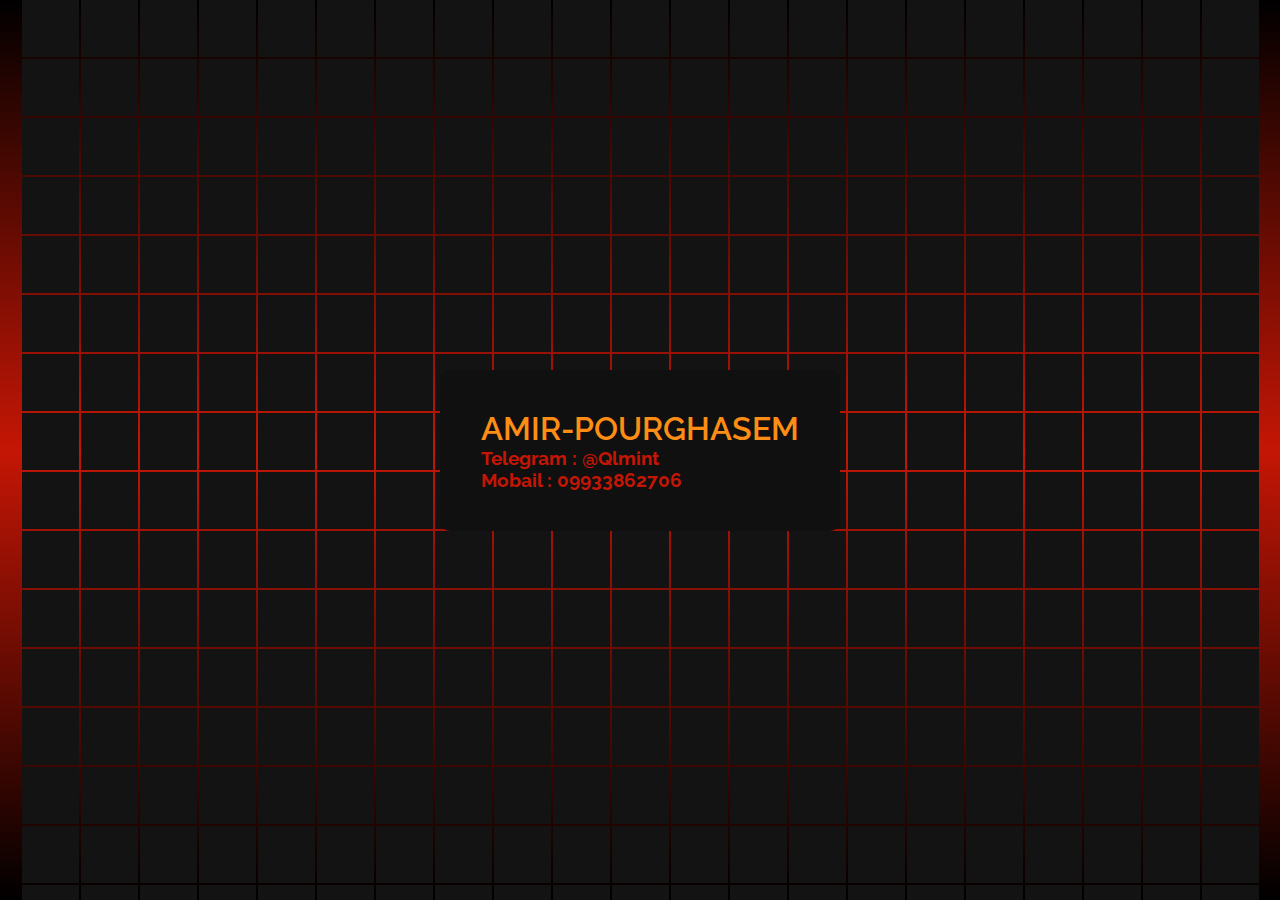
<file: foolsweb.ir/Amir1.html>
<html lang="en">

<head>
    <meta charset="UTF-8">
    <meta name="viewport" content="width=device-width, initial-scale=1.0">
    <title>AmirPourghasem</title>
    <link rel="stylesheet" href="style3.css">
    <link rel="shortcut icon" href="img/3x-2.png" type="image/x-icon" />
</head>

<body>
    <div class="bg"></div>
    <div class="container">

        <span></span>
        <span></span>
        <span></span>
        <span></span>
        <span></span>
        <span></span>
        <span></span>
        <span></span>
        <span></span>
        <span></span>
        <span></span>
        <span></span>
        <span></span>
        <span></span>
        <span></span>
        <span></span>
        <span></span>
        <span></span>
        <span></span>
        <span></span>
        <span></span>
        <span></span>
        <span></span>
        <span></span>
        <span></span>
        <span></span>
        <span></span>
        <span></span>
        <span></span>
        <span></span>
        <span></span>
        <span></span>
        <span></span>
        <span></span>
        <span></span>
        <span></span>
        <span></span>
        <span></span>
        <span></span>
        <span></span>
        <span></span>
        <span></span>
        <span></span>
        <span></span>
        <span></span>
        <span></span>
        <span></span>
        <span></span>
        <span></span>
        <span></span>
        <span></span>
        <span></span>
        <span></span>
        <span></span>
        <span></span>
        <span></span>
        <span></span>
        <span></span>
        <span></span>
        <span></span>
        <span></span>
        <span></span>
        <span></span>
        <span></span>
        <span></span>
        <span></span>
        <span></span>
        <span></span>
        <span></span>
        <span></span>
        <span></span>
        <span></span>
        <span></span>
        <span></span>
        <span></span>
        <span></span>
        <span></span>
        <span></span>
        <span></span>
        <span></span>
        <span></span>
        <span></span>
        <span></span>
        <span></span>
        <span></span>
        <span></span>
        <span></span>
        <span></span>
        <span></span>
        <span></span>
        <span></span>
        <span></span>
        <span></span>
        <span></span>
        <span></span>
        <span></span>
        <span></span>
        <span></span>
        <span></span>
        <span></span>
        <span></span>
        <span></span>
        <span></span>
        <span></span>
        <span></span>
        <span></span>
        <span></span>
        <span></span>
        <span></span>
        <span></span>
        <span></span>
        <span></span>
        <span></span>
        <span></span>
        <span></span>
        <span></span>
        <span></span>
        <span></span>
        <span></span>
        <span></span>
        <span></span>
        <span></span>
        <span></span>
        <span></span>
        <span></span>
        <span></span>
        <span></span>
        <span></span>
        <span></span>
        <span></span>
        <span></span>
        <span></span>
        <span></span>
        <span></span>
        <span></span>
        <span></span>
        <span></span>
        <span></span>
        <span></span>
        <span></span>
        <span></span>
        <span></span>
        <span></span>
        <span></span>
        <span></span>
        <span></span>
        <span></span>
        <span></span>
        <span></span>
        <span></span>
        <span></span>
        <span></span>
        <span></span>
        <span></span>
        <span></span>
        <span></span>
        <span></span>
        <span></span>
        <span></span>
        <span></span>
        <span></span>
        <span></span>
        <span></span>
        <span></span>
        <span></span>
        <span></span>
        <span></span>
        <span></span>
        <span></span>
        <span></span>
        <span></span>
        <span></span>
        <span></span>
        <span></span>
        <span></span>
        <span></span>
        <span></span>
        <span></span>
        <span></span>
        <span></span>
        <span></span>
        <span></span>
        <span></span>
        <span></span>
        <span></span>
        <span></span>
        <span></span>
        <span></span>
        <span></span>
        <span></span>
        <span></span>
        <span></span>
        <span></span>
        <span></span>
        <span></span>
        <span></span>
        <span></span>
        <span></span>
        <span></span>
        <span></span>
        <span></span>
        <span></span>
        <span></span>
        <span></span>
        <span></span>
        <span></span>
        <span></span>
        <span></span>
        <span></span>
        <span></span>
        <span></span>
        <span></span>
        <span></span>
        <span></span>
        <span></span>
        <span></span>
        <span></span>
        <span></span>
        <span></span>
        <span></span>
        <span></span>
        <span></span>
        <span></span>
        <span></span>
        <span></span>
        <span></span>
        <span></span>
        <span></span>
        <span></span>
        <span></span>
        <span></span>
        <span></span>
        <span></span>
        <span></span>
        <span></span>
        <span></span>
        <span></span>
        <span></span>
        <span></span>
        <span></span>
        <span></span>
        <span></span>
        <span></span>
        <span></span>
        <span></span>
        <span></span>
        <span></span>
        <span></span>
        <span></span>
        <span></span>
        <span></span>
        <span></span>
        <span></span>
        <span></span>
        <span></span>
        <span></span>
        <span></span>
        <span></span>
        <span></span>
        <span></span>
        <span></span>
        <span></span>
        <span></span>
        <span></span>
        <span></span>
        <span></span> <span></span>
        <span></span>
        <span></span>
        <span></span>
        <span></span>
        <span></span>
        <span></span>
        <span></span>
        <span></span>
        <span></span>
        <span></span>
        <span></span>
        <span></span>
        <span></span>
        <span></span>
        <span></span>
        <span></span>
        <span></span>
        <span></span>
        <span></span>
        <span></span>
        <span></span>
        <span></span>
        <span></span>
        <span></span>
        <span></span>
        <span></span>
        <span></span>
        <span></span>
        <span></span>
        <span></span>
        <span></span>
        <span></span>
        <span></span> <span></span>
        <span></span>
        <span></span>
        <span></span>
        <span></span>
        <span></span>
        <span></span>
        <span></span>
        <span></span>
        <span></span>
        <span></span>
        <span></span>
        <span></span>
        <span></span>
        <span></span>
        <span></span>
        <span></span>
        <span></span>
        <span></span>
        <span></span>
        <span></span>
        <span></span>
        <span></span>
        <span></span>
        <span></span>
        <span></span>
        <span></span>
        <span></span>
        <span></span>
        <span></span>
        <span></span>
        <span></span>
        <span></span>
        <span></span> <span></span>
        <span></span>
        <span></span>
        <span></span>
        <span></span>
        <span></span>
        <span></span>
        <span></span>
        <span></span>
        <span></span>
        <span></span>
        <span></span>
        <span></span>
        <span></span>
        <span></span>
        <span></span>
        <span></span>
        <span></span>
        <span></span>
        <span></span>
        <span></span>
        <span></span>
        <span></span>
        <span></span>
        <span></span>
        <span></span>
        <span></span>
        <span></span>
        <span></span>
        <span></span>
        <span></span>
        <span></span>
        <span></span>
        <span></span>
        <span></span>
        <span></span>
        <span></span>
        <span></span>
        <span></span>
        <span></span>
        <span></span>
        <span></span>
        <span></span>
        <span></span>
        <span></span>
        <span></span>
        <span></span>
        <span></span>
        <span></span>
        <span></span>
        <span></span>
        <span></span>
        <span></span>
        <span></span>
        <span></span>
        <span></span>
        <span></span>
        <span></span>
        <span></span>
        <span></span>
        <span></span>
        <span></span>
        <span></span>
        <span></span>
        <span></span>
        <span></span>
        <span></span>
        <span></span>
        <span></span>
        <span></span>
        <span></span>
        <span></span>
        <span></span>
        <span></span>
        <span></span>
        <span></span>
        <span></span>
        <span></span>
        <span></span>
        <span></span>
        <span></span>
        <span></span>
        <span></span>
        <span></span>
        <span></span>
        <span></span>
        <span></span>
        <span></span>
        <span></span>
        <span></span>
        <span></span>
        <span></span>
        <span></span>
        <span></span>
        <span></span>

        <div class="container2">
            <div class="container3">
                <div class="img">
                    <h2>Amir-Pourghasem</h2><h3>Telegram : @Qlmint</h3><h3>Mobail : 09933862706</h3>
                </div>
            </div>
        </div>
    </div>
    </div>
    </div>
</body>

</html>

</body>

</html>
</file>
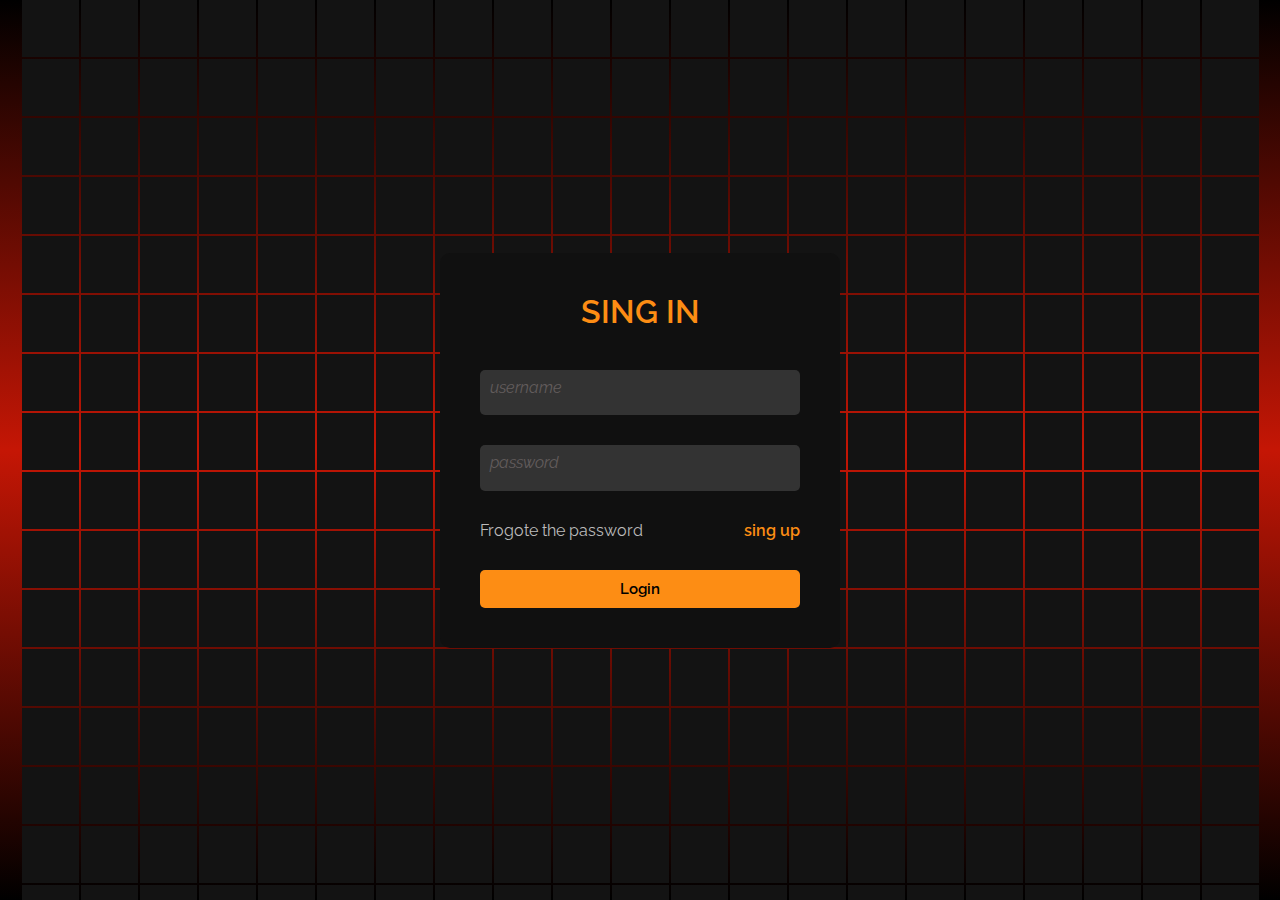
<file: foolsweb.ir/Login1.html>
<!DOCTYPE html>
<html lang="en">
  <head>
    <link rel="stylesheet" href="https://fonts.googleapis.com/css2?family=Raleway:ital,wght@0,300;0,400;1,300;1,400&display=swap">
    <link rel="stylesheet" href="style2.css" />
    <meta charset="UTF-8" />
    <title>Login</title>
    <link rel="shortcut icon" href="img/3x-3.png" type="image/x-icon" />
  </head>
  <body>
    <div class="bg"></div>
    <div class="container">
      
    <span></span>
    <span></span>
    <span></span>
    <span></span>
    <span></span>
    <span></span>
    <span></span>
    <span></span>
    <span></span>
    <span></span>
    <span></span>
    <span></span>
    <span></span>
    <span></span>
    <span></span>
    <span></span>
    <span></span>
    <span></span>
    <span></span>
    <span></span>
    <span></span>
    <span></span>
    <span></span>
    <span></span>
    <span></span>
    <span></span>
    <span></span>
    <span></span>
    <span></span>
    <span></span>
    <span></span>
    <span></span>
    <span></span>
    <span></span>
    <span></span>
    <span></span>
    <span></span>
    <span></span>
    <span></span>
    <span></span>
    <span></span>
    <span></span>
    <span></span>
    <span></span>
    <span></span>
    <span></span>
    <span></span>
    <span></span>
    <span></span>
    <span></span>
    <span></span>
    <span></span>
    <span></span>
    <span></span>
    <span></span>
    <span></span>
    <span></span>
    <span></span>
    <span></span>
    <span></span>
    <span></span>
    <span></span>
    <span></span>
    <span></span>
    <span></span>
    <span></span>
    <span></span>
    <span></span>
    <span></span>
    <span></span>
    <span></span>
    <span></span>
    <span></span>
    <span></span>
    <span></span>
    <span></span>
    <span></span>
    <span></span>
    <span></span>
    <span></span>
    <span></span>
    <span></span>
    <span></span>
    <span></span>
    <span></span>
    <span></span>
    <span></span>
    <span></span>
    <span></span>
    <span></span>
    <span></span>
    <span></span>
    <span></span>
    <span></span>
    <span></span>
    <span></span>
    <span></span>
    <span></span>
    <span></span>
    <span></span>
    <span></span>
    <span></span>
    <span></span>
    <span></span>
    <span></span>
    <span></span>
    <span></span>
    <span></span>
    <span></span>
    <span></span>
    <span></span>
    <span></span>
    <span></span>
    <span></span>
    <span></span>
    <span></span>
    <span></span>
    <span></span>
    <span></span>
    <span></span>
    <span></span>
    <span></span>
    <span></span>
    <span></span>
    <span></span>
    <span></span>
    <span></span>
    <span></span>
    <span></span>
    <span></span>
    <span></span>
    <span></span>
    <span></span>
    <span></span>
    <span></span>
    <span></span>
    <span></span>
    <span></span>
    <span></span>
    <span></span>
    <span></span>
    <span></span>
    <span></span>
    <span></span>
    <span></span>
    <span></span>
    <span></span>
    <span></span>
    <span></span>
    <span></span>
    <span></span>
    <span></span>
    <span></span>
    <span></span>
    <span></span>
    <span></span>
    <span></span>
    <span></span>
    <span></span>
    <span></span>
    <span></span>
    <span></span>
    <span></span>
    <span></span>
    <span></span>
    <span></span>
    <span></span>
    <span></span>
    <span></span>
    <span></span>
    <span></span>
    <span></span>
    <span></span>
    <span></span>
    <span></span>
    <span></span>
    <span></span>
    <span></span>
    <span></span>
    <span></span>
    <span></span>
    <span></span>
    <span></span>
    <span></span>
    <span></span>
    <span></span>
    <span></span>
    <span></span>
    <span></span>
    <span></span>
    <span></span>
    <span></span>
    <span></span>
    <span></span>
    <span></span>
    <span></span>
    <span></span>
    <span></span>
    <span></span>
    <span></span>
    <span></span>
    <span></span>
    <span></span>
    <span></span>
    <span></span>
    <span></span>
    <span></span>
    <span></span>
    <span></span>
    <span></span>
    <span></span>
    <span></span>
    <span></span>
    <span></span>
    <span></span>
    <span></span>
    <span></span>
    <span></span>
    <span></span>
    <span></span>
    <span></span>
    <span></span>
    <span></span>
    <span></span>
    <span></span>
    <span></span>
    <span></span>
    <span></span>
    <span></span>
    <span></span>
    <span></span>
    <span></span>
    <span></span>
    <span></span>
    <span></span>
    <span></span>
    <span></span>
    <span></span>
    <span></span>
    <span></span>
    <span></span>
    <span></span>
    <span></span>
    <span></span>
    <span></span>
    <span></span>
    <span></span>
    <span></span>
    <span></span>
    <span></span>
    <span></span>
    <span></span>
    <span></span>
    <span></span>
    <span></span>
    <span></span>
    <span></span>
    <span></span>
    <span></span>
    <span></span>
    <span></span>
    <span></span>
    <span></span>
    <span></span>
    <span></span>
    <span></span>   <span></span>
    <span></span>
    <span></span>
    <span></span>
    <span></span>
    <span></span>
    <span></span>
    <span></span>
    <span></span>
    <span></span>
    <span></span>
    <span></span>
    <span></span>
    <span></span>
    <span></span>
    <span></span>
    <span></span>
    <span></span>
    <span></span>
    <span></span>
    <span></span>
    <span></span>
    <span></span>
    <span></span>
    <span></span>
    <span></span>
    <span></span>
    <span></span>
    <span></span>
    <span></span>
    <span></span>
    <span></span>
    <span></span>
    <span></span>   <span></span>
    <span></span>
    <span></span>
    <span></span>
    <span></span>
    <span></span>
    <span></span>
    <span></span>
    <span></span>
    <span></span>
    <span></span>
    <span></span>
    <span></span>
    <span></span>
    <span></span>
    <span></span>
    <span></span>
    <span></span>
    <span></span>
    <span></span>
    <span></span>
    <span></span>
    <span></span>
    <span></span>
    <span></span>
    <span></span>
    <span></span>
    <span></span>
    <span></span>
    <span></span>
    <span></span>
    <span></span>
    <span></span>
    <span></span>   <span></span>
    <span></span>
    <span></span>
    <span></span>
    <span></span>
    <span></span>
    <span></span>
    <span></span>
    <span></span>
    <span></span>
    <span></span>
    <span></span>
    <span></span>
    <span></span>
    <span></span>
    <span></span>
    <span></span>
    <span></span>
    <span></span>
    <span></span>
    <span></span>
    <span></span>
    <span></span>
    <span></span>
    <span></span>
    <span></span>
    <span></span>
    <span></span>
    <span></span>
    <span></span>
    <span></span>
    <span></span>
    <span></span>
    <span></span>
    <span></span>
    <span></span>
    <span></span>
    <span></span>
    <span></span>
    <span></span>
    <span></span>
    <span></span>
    <span></span>
    <span></span>
    <span></span>
    <span></span>
    <span></span>
    <span></span>
    <span></span>
    <span></span>
    <span></span>
    <span></span>
    <span></span>
    <span></span>
    <span></span>
    <span></span>
    <span></span>
    <span></span>
    <span></span>
    <span></span>
    <span></span>
    <span></span>
    <span></span>
    <span></span>
    <span></span>
    <span></span>
    <span></span>
    <span></span>
    <span></span>
    <span></span>
    <span></span>
    <span></span>
    <span></span>
    <span></span>
    <span></span>
    <span></span>
    <span></span>
    <span></span>
    <span></span>
    <span></span>
    <span></span>
    <span></span>
    <span></span>
    <span></span>
    <span></span>
    <span></span>
    <span></span>
    <span></span>
    <span></span>
    <span></span>
    <span></span>
    <span></span>
    <span></span>
    <span></span>
    <span></span>
    
      <div class="container2">
        <div class="container3">

        <h2>Sing in</h2>
        <div class="form">
        <div class="inputbox username">
          <input type="text" required>
          <i>username</i>
        </div>
        <div class="inputbox">
          <input type="password" required>
          <i>password</i>
        </div>
        <div class="links">
          <a href="">Frogote the password</a>
          <a href="">sing up</a>
        </div>
        <div class="inputbox">
          <input type="submit" value="Login">
        </div>
      </div>
        </div>
      </div>
    </div>
  </body>
</html>
</file>
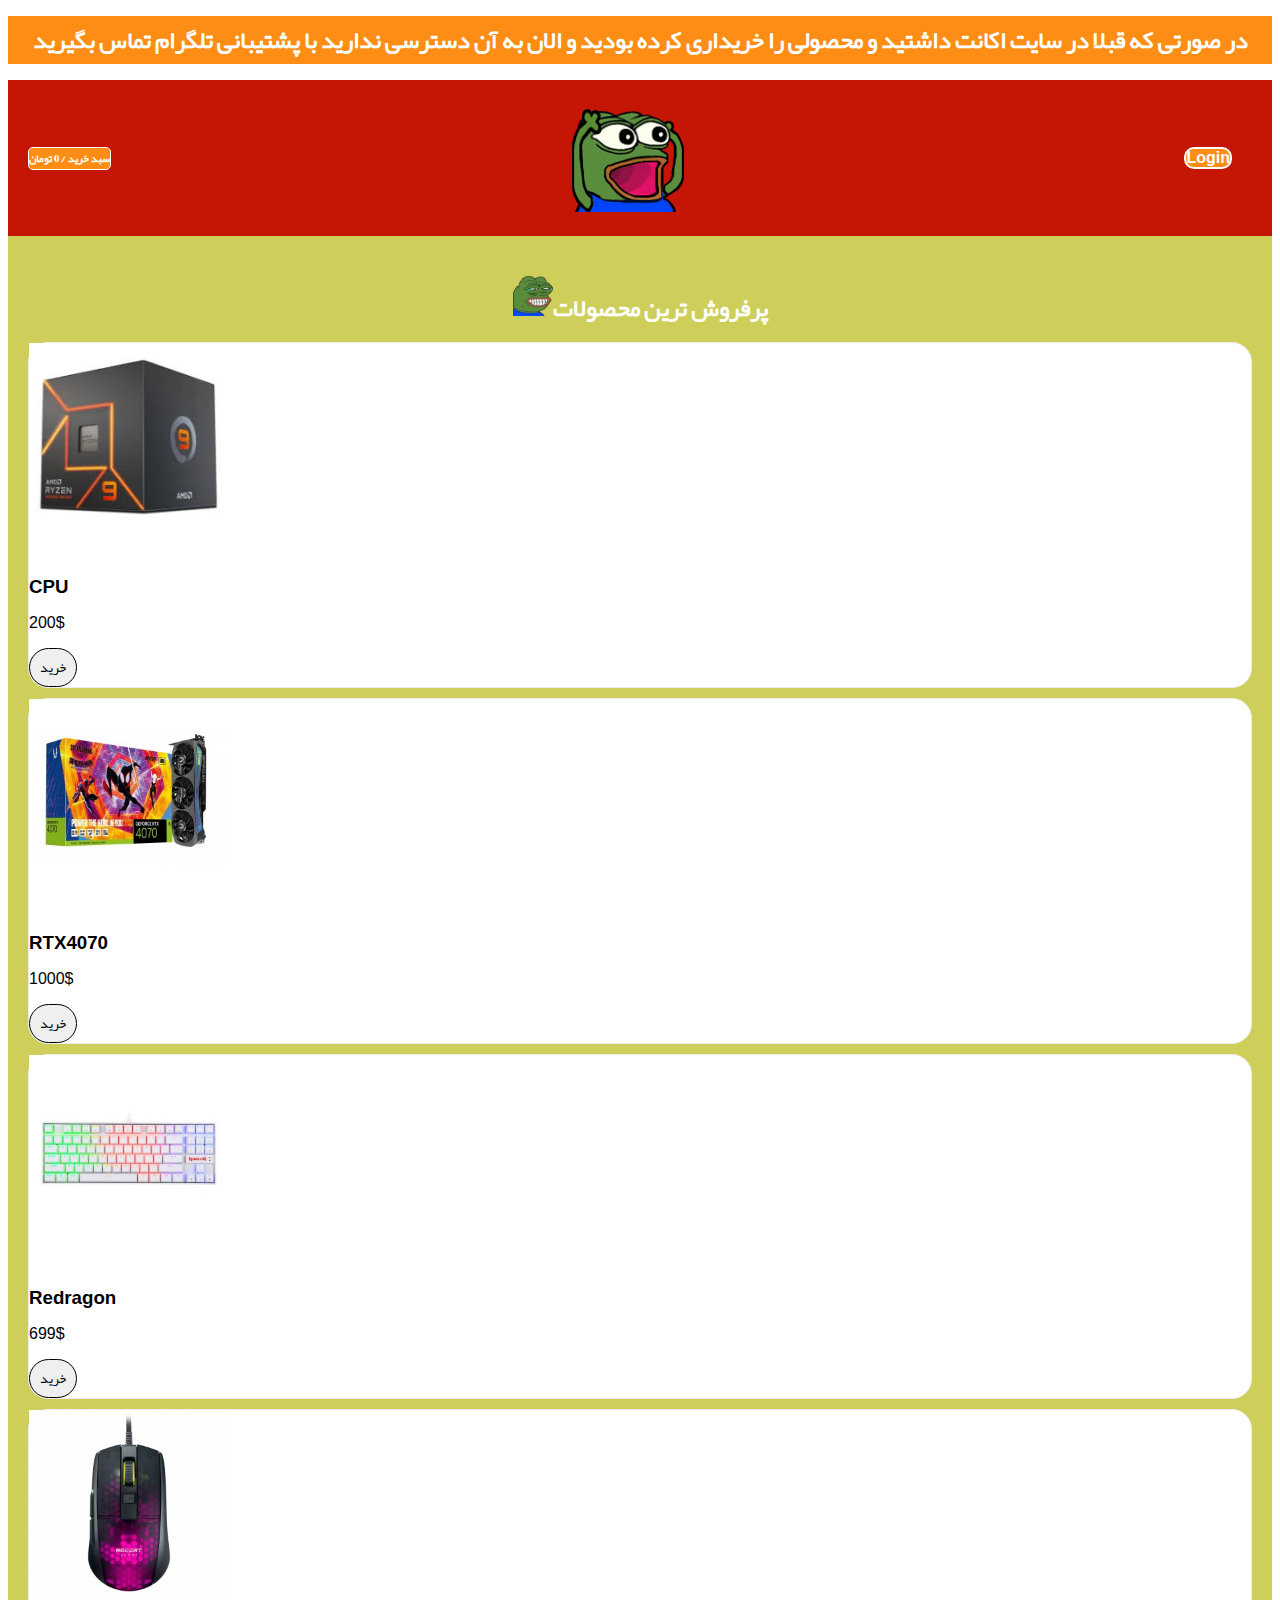
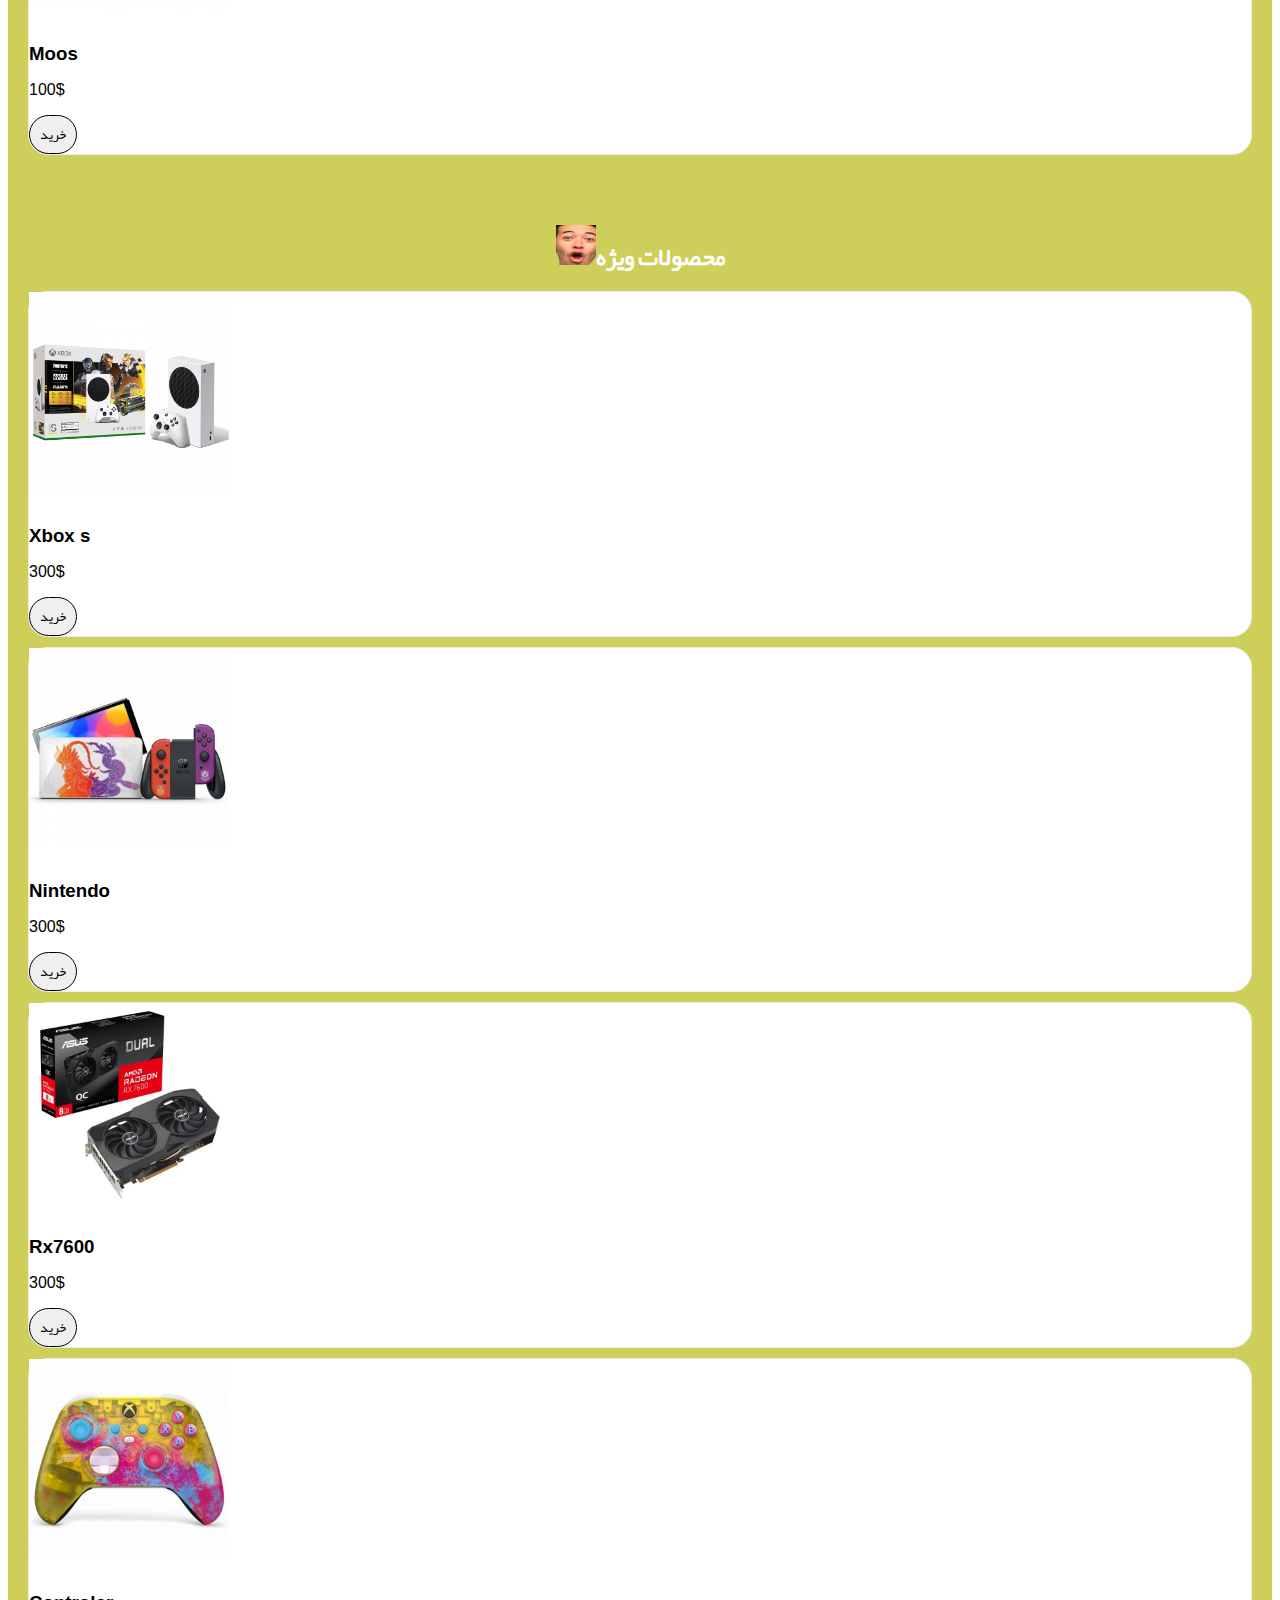
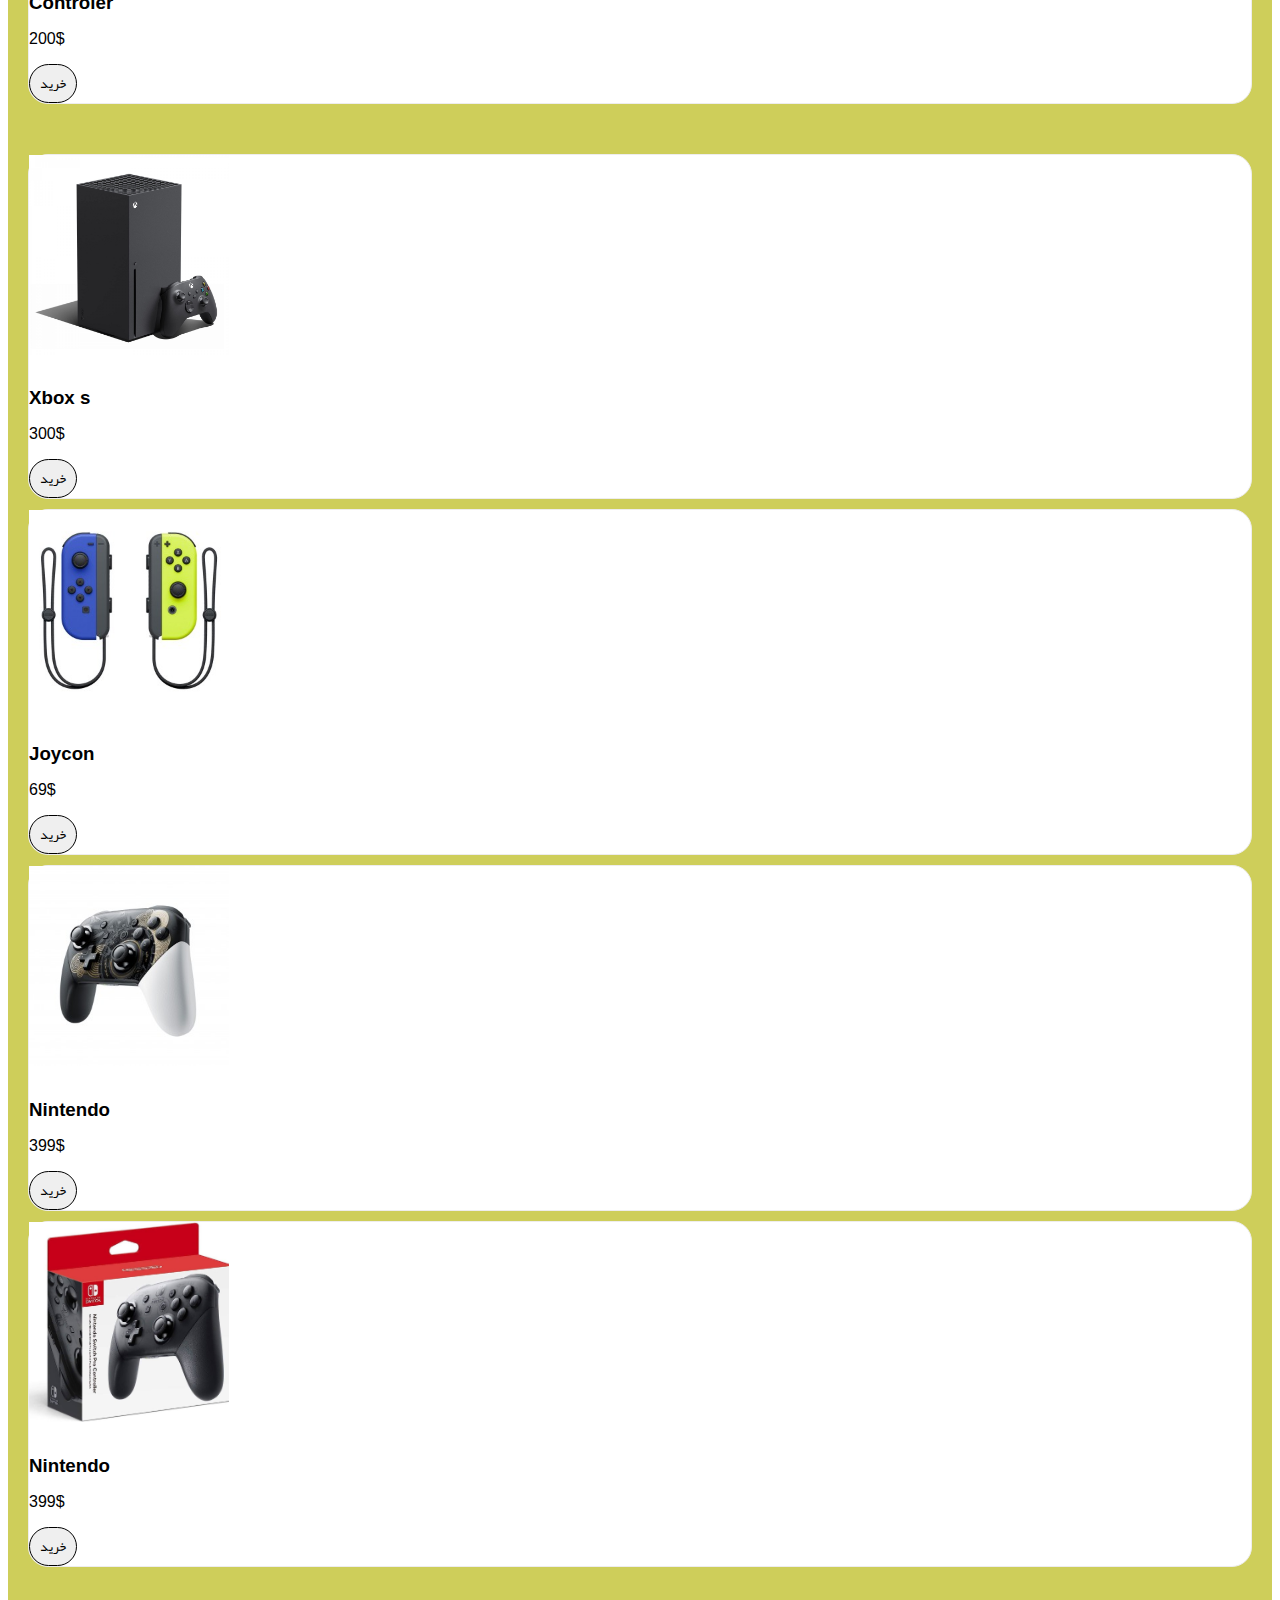
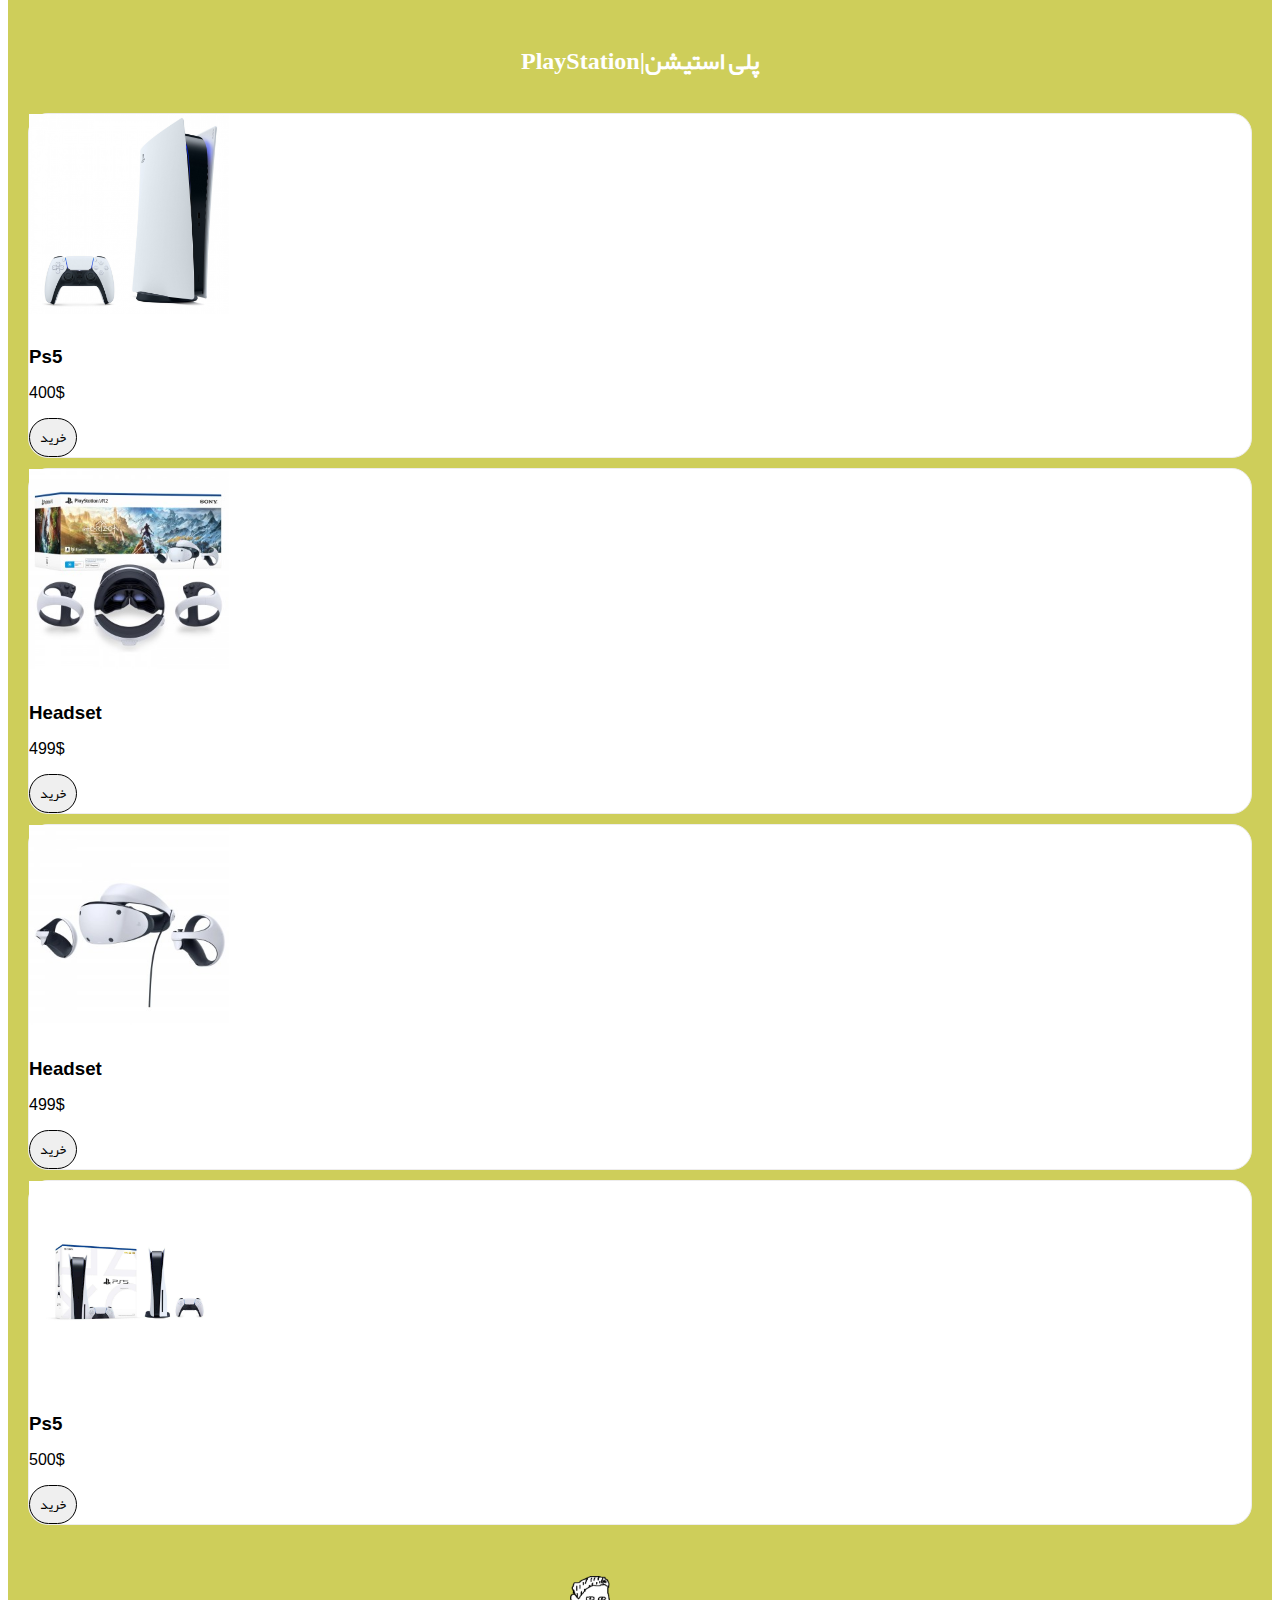
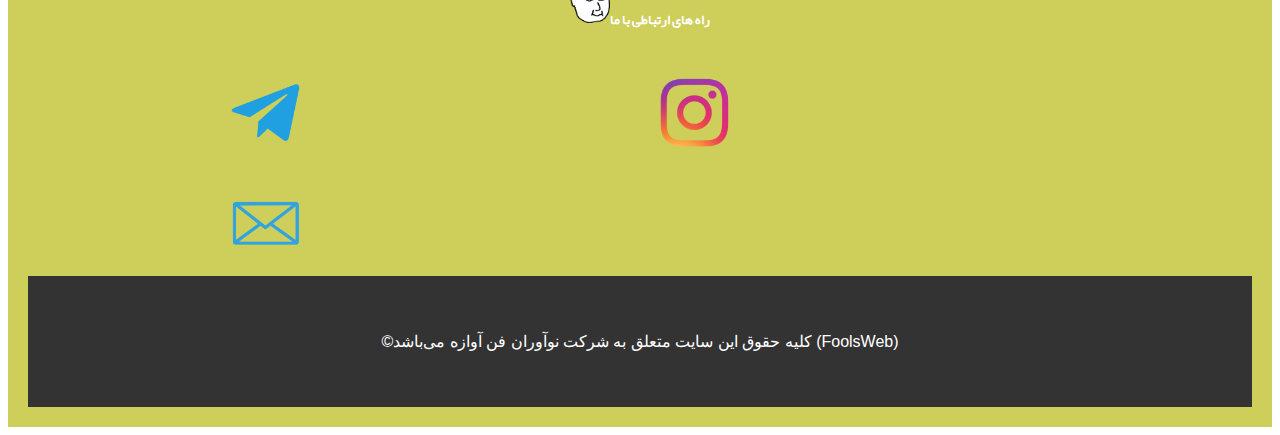
<file: foolsweb.ir/shop1.html>
<!DOCTYPE html>
<html lang="en">

<head>
    <meta charset="UTF-8">
    <meta name="viewport" content="width=device-width, initial-scale=1.0">
    <title>Foolsweb.ir</title>
    <link rel="stylesheet" href="style.css">
    <link href="https://cdn.jsdelivr.net/npm/bootstrap@5.3.1/dist/css/bootstrap.min.css" rel="stylesheet"
        integrity="sha384-4bw+/aepP/YC94hEpVNVgiZdgIC5+VKNBQNGCHeKRQN+PtmoHDEXuppvnDJzQIu9" crossorigin="anonymous">
    <script src="https://cdn.jsdelivr.net/npm/bootstrap@5.3.1/dist/js/bootstrap.bundle.min.js"
        integrity="sha384-HwwvtgBNo3bZJJLYd8oVXjrBZt8cqVSpeBNS5n7C8IVInixGAoxmnlMuBnhbgrkm"
        crossorigin="anonymous"></script>
    <link rel="shortcut icon" href="img/3x-1.png" type="image/x-icon" />
</head>

<body>
    <h1 id="top-bar">در صورتی که قبلا در سایت اکانت داشتید و محصولی را خریداری کرده بودید و الان به آن دسترسی ندارید با
        پشتیبانی تلگرام تماس بگیرید</h1>
    <header>
        <h6 id="rtl-bar"><a href="Login1.html">سبد خرید / 0 تومان</a> </h6>
        <a href="Amir1.html"><img src="img/3x-1.png" alt=""></a>
        <nav>
            <ul>
                <!--li><a href="#">Home</a></li-->
                <!--li><a href="#">Abuot Fools</a></li-->
                <!--li><a href="#">پشتیبانی آنلاین تلگرام</a></li-->
                <li><a href="Login1.html">Login</a></li>
            </ul>
        </nav>
    </header>
    <main class="ferst-slide">
        <section id="featured-products">
            <h2 class="color"><img class="img1" src="img/3x-3.png" alt="">پرفروش ترین محصولات</h2>
            <div class="container text-center">
                <div class="row row-cols-1 row-cols-sm-2 row-cols-md-4">
                    <div class="col">
                        <div class="product">
                            <img src="img/cpu.jpg" alt="Product 1">
                            <h3>CPU</h3>
                            <p>200$</p>
                            <button type="button" class="btn btn-danger">خرید</button>
                        </div>
                    </div>
                    <div class="col">
                        <div class="product">
                            <img src="img/RTX-4070-AMP-AIRO-12GB-Spider-Man-Bundle-1-300x300.jpg" alt="Product 2">
                            <h3>RTX4070</h3>
                            <p>1000$</p>
                            <button type="button" class="btn btn-danger">خرید</button>
                        </div>
                    </div>
                    <div class="col">
                        <div class="product">
                            <img src="img/redragon-k552-kumara-white-1-300x300.jpg" Product 3">
                            <h3>Redragon</h3>
                            <p>699$</p>
                            <button type="button" class="btn btn-danger">خرید</button>
                        </div>
                    </div>
                    <div class="col">
                        <div class="product">
                            <img src="img/moos2.jpg" Product 3">
                            <h3>Moos</h3>
                            <p>100$</p>
                            <button type="button" class="btn btn-danger">خرید</button>
                        </div>
                    </div>
                </div>
            </div>
        </section>
    </main>
    <main class="ferst-slide">
        <section id="featured-products">
            <h2 class="color"><img class="img1" src="img/3x.png" alt="">محصولات ویژه</h2>
            <div class="container text-center">
                <div class="row row-cols-1 row-cols-sm-2 row-cols-md-4">
                    <div class="col">
                        <div class="product">
                            <img src="img/xbox s.jpg" alt="Product 1">
                            <h3>Xbox s</h3>
                            <p>300$</p>
                            <button type="button" class="btn btn-danger">خرید</button>
                        </div>
                    </div>
                    <div class="col">
                        <div class="product">
                            <img src="img/nintendo-switch-oled-pokemon-scarlet-violet-edition-1-300x300.jpg"
                                alt="Product 2">
                            <h3>Nintendo</h3>
                            <p>300$</p>
                            <button type="button" class="btn btn-danger">خرید</button>
                        </div>
                    </div>
                    <div class="col">
                        <div class="product">
                            <img src="img/Dual-Radeon-RX-7600-O8G-3-300x300.jpeg" Product 3">
                            <h3>Rx7600</h3>
                            <p>300$</p>
                            <button type="button" class="btn btn-danger">خرید</button>
                        </div>
                    </div>
                    <div class="col">
                        <div class="product">
                            <img src="img/xbox-wireless-controller-forza-horizon5-le-1-300x300.jpg" Product 3">
                            <h3>Controler</h3>
                            <p>200$</p>
                            <button type="button" class="btn btn-danger">خرید</button>
                        </div>
                    </div>
                </div>
            </div>
        </section>
    </main>
    <main class="ferst-slide">
        <div class="container text-center">
            <div class="row row-cols-1 row-cols-sm-2 row-cols-md-4">
                <div class="col">
                    <div class="product">
                        <img src="img/xbox x.jpg" alt="Product 1">
                        <h3>Xbox s</h3>
                        <p>300$</p>
                        <button type="button" class="btn btn-danger">خرید</button>
                    </div>
                </div>
                <div class="col">
                    <div class="product">
                        <img src="img/nintendow-joycon.jpg" alt="Product 2">
                        <h3>Joycon</h3>
                        <p>69$</p>
                        <button type="button" class="btn btn-danger">خرید</button>
                    </div>
                </div>
                <div class="col">
                    <div class="product">
                        <img src="img/Nintendo-Switch-Pro-Controller-Legend-of-Zelda-Tears-of-the-Kingdom-Edition-1-300x300.jpg"
                            Product 3">
                        <h3>Nintendo</h3>
                        <p>399$</p>
                        <button type="button" class="btn btn-danger">خرید</button>
                    </div>
                </div>
                <div class="col">
                    <div class="product">
                        <img src="img/nintendo controler.jpg" Product 3">
                        <h3>Nintendo</h3>
                        <p>399$</p>
                        <button type="button" class="btn btn-danger">خرید</button>
                    </div>
                </div>
            </div>
        </div>
        </section>
    </main>
    <!--div id="carouselExampleSlidesOnly" class="carousel slide" data-bs-ride="carousel">
        <div class="carousel-inner">
            <div class="carousel-item active">
                <img src="img/d06f2ea58af14c3828a688d7e0625fe7d6f5170d.webp" class="d-block w-100" alt="...">
            </div>
            <div class="carousel-item">
                <img src="img/Xbox-Game-Pass-Core-Hero-Japan-Variant-1080-819ab0f8f4762bc3d0f9.webp"
                    class="d-block w-100" alt="...">
            </div>
            <div class="carousel-item">
                <img src="img/O-Que-e-Steam.jpg" class="d-block w-100" alt="...">
            </div>
        </div>
    </div-->
    <main class="ferst-slide">
        <h2 class="color"><a href="#"></a> PlayStation|پلی استیشن</h2>
        <br>
        <div class="container text-center">
            <div class="row row-cols-1 row-cols-sm-2 row-cols-md-4">
                <div class="col">
                    <div class="product">
                        <img src="img/ps5 2.jpg" alt="Product 1">
                        <h3>Ps5</h3>
                        <p>400$</p>
                        <button type="button" class="btn btn-danger">خرید</button>
                    </div>
                </div>
                <div class="col">
                    <div class="product">
                        <img src="img/playstation_vr2_horizon_bundle-300x300.jpg" alt="Product 2">
                        <h3>Headset</h3>
                        <p>499$</p>
                        <button type="button" class="btn btn-danger">خرید</button>
                    </div>
                </div>
                <div class="col">
                    <div class="product">
                        <img src="img/head set.jpg" Product 3">
                        <h3>Headset</h3>
                        <p>499$</p>
                        <button type="button" class="btn btn-danger">خرید</button>
                    </div>
                </div>
                <div class="col">
                    <div class="product">
                        <img src="img/51MojF86u8L.jpg" Product 3">
                        <h3>Ps5</h3>
                        <p>500$</p>
                        <button type="button" class="btn btn-danger">خرید</button>
                    </div>
                </div>
            </div>
        </div>
        </section><br>
        <div>
            <h5 class="color"><img class="img1" src="img/Krappa.png" alt="">راه های ارتباطی با ما</h5>
            <img class="img2" src="img/Untitled-2.png" alt="">
            <img class="img2" src="img/44444.png" alt="">
            <img class="img2" src="img/11.png" alt="">
        </div>
        <footer>
            <p>&copy;کليه حقوق اين سايت متعلق به شرکت نوآوران فن آوازه می‌باشد (FoolsWeb) </p>
        </footer>
        <script src="script.js"></script>
</body>

</html>
</file>
<file: foolsweb.ir/style3.css>
@import url('https://fonts.googleapis.com/css2?family=Raleway:ital,wght@0,300;0,400;1,300;1,400&display=swap');

* {
  margin: 0;
  padding: 0;
  box-sizing: border-box;
  font-family: 'Raleway', sans-serif;
}
body {
  min-height: 100vh;
  display: flex;
  justify-content: center;
  align-items: center;
  background-color: #000;
  position: relative;
 overflow: hidden;
}
.bg{
  background: linear-gradient(#000000, #C51605 ,#000000) ;
  animation: animat 3s linear infinite;
  width: 100vw;
  height: 100vh;
  overflow: hidden;

}
.container {
  width: 100vw;
  height: 100vh;
  display: flex;
  justify-content: center;
  align-items: center;
  position: absolute;
  gap: 2px;
  flex-wrap: wrap;
  overflow: hidden;

}
.container2 {
  width: 400px;
  display: flex;
  justify-content: center;
  align-items: center;
  background-color: #101010;
  gap: 20px;
  padding: 40px;
  border-radius: 10px;
  position: absolute;
  z-index: 1000;
}
.container3{
  display: flex;
  justify-content: center;
  align-items: center;
width: 100%;
position: relative;
flex-direction: column;
gap: 40px;

}
h2{
color: #FD8D14;
font-size: xx-large;
text-transform: uppercase;
font-weight: 600;
}
.form{
width: 100%;
display: flex;
flex-direction: column;
gap: 30px;

}
.inputbox input{
width: 100%;
border: none;
background-color: #333;
border-radius: 5px;
padding: 20px 5px 7.5px;
position: relative;
color: #fff;
font-size: 15px;
}
i{
position: absolute;
left: 0px;
padding:  8px 10px;
color: #625c5c;
transition: 0.5s;
font-style: none;
pointer-events: none;
z-index: 1;
}
input:focus ~ i , input:valid ~ i {
transform: translateY(-8px);
font-size: 15px;
color: #bbb;
}
.links{
  display: flex;
  justify-content: space-between;
}
.links a{
text-decoration: none;
color: #bbb;

}
.links :nth-child(2){
color: #FD8D14;
font-weight: 600;


}

.inputbox input[type="submit"]{
background-color: #FD8D14;
padding: 10px;
color: #000;
font-weight: 600;
}
.inputbox input[type="submit"]:hover{
background-color: #C51605;

}
.inputbox input[type="submit"]:active{
  background-color: #C51605;
  
  }
  h3{
    color: #C51605;
  }
span{
width: 57px; 
height: 57px; 
background-color: #131313;
overflow: hidden;
display: flex;
flex-wrap: wrap;
transition:1.5s;
}
span:hover{
background-color: #FD8D14;
transition: 0s;
}
.color{
    text-align: center;
}
@keyframes animat{
  
  0%{
position: absolute;
bottom: 1000px;
}
  50%{
    position: absolute;
    bottom: 0px;
    
  }
  100%{
    position: absolute;
    bottom: -1000px;
    
  }


}
</file>
<file: foolsweb.ir/style2.css>
@import url('https://fonts.googleapis.com/css2?family=Raleway:ital,wght@0,300;0,400;1,300;1,400&display=swap');

* {
  margin: 0;
  padding: 0;
  box-sizing: border-box;
  font-family: 'Raleway', sans-serif;
}
body {
  min-height: 100vh;
  display: flex;
  justify-content: center;
  align-items: center;
  background-color: #000;
  position: relative;
 overflow: hidden;
}
.bg{
  background: linear-gradient(#000000, #C51605 ,#000000) ;
  animation: animat 3s linear infinite;
  width: 100vw;
  height: 100vh;
  overflow: hidden;

}
.container {
  width: 100vw;
  height: 100vh;
  display: flex;
  justify-content: center;
  align-items: center;
  position: absolute;
  gap: 2px;
  flex-wrap: wrap;
  overflow: hidden;

}
.container2 {
  width: 400px;
  display: flex;
  justify-content: center;
  align-items: center;
  background-color: #101010;
  gap: 20px;
  padding: 40px;
  border-radius: 10px;
  position: absolute;
  z-index: 1000;
}
.container3{
  display: flex;
  justify-content: center;
  align-items: center;
width: 100%;
position: relative;
flex-direction: column;
gap: 40px;

}
h2{
color: #FD8D14;
font-size: xx-large;
text-transform: uppercase;
font-weight: 600;
}
.form{
width: 100%;
display: flex;
flex-direction: column;
gap: 30px;

}
.inputbox input{
width: 100%;
border: none;
background-color: #333;
border-radius: 5px;
padding: 20px 5px 7.5px;
position: relative;
color: #fff;
font-size: 15px;
}
i{
position: absolute;
left: 0px;
padding:  8px 10px;
color: #625c5c;
transition: 0.5s;
font-style: none;
pointer-events: none;
z-index: 1;
}
input:focus ~ i , input:valid ~ i {
transform: translateY(-8px);
font-size: 15px;
color: #bbb;
}
.links{
  display: flex;
  justify-content: space-between;
}
.links a{
text-decoration: none;
color: #bbb;

}
.links :nth-child(2){
color: #FD8D14;
font-weight: 600;


}

.inputbox input[type="submit"]{
background-color: #FD8D14;
padding: 10px;
color: #000;
font-weight: 600;
}
.inputbox input[type="submit"]:hover{
background-color: #C51605;

}
.inputbox input[type="submit"]:active{
  background-color: #C51605;
  
  }
span{
width: 57px; 
height: 57px; 
background-color: #131313;
overflow: hidden;
display: flex;
flex-wrap: wrap;
transition:1.5s;
}
span:hover{
background-color: #FD8D14;
transition: 0s;
}
@keyframes animat{
  
  0%{
position: absolute;
bottom: 1000px;
}
  50%{
    position: absolute;
    bottom: 0px;
    
  }
  100%{
    position: absolute;
    bottom: -1000px;
    
  }


}
</file>
<file: foolsweb.ir/style.css>
body {
  font-family: 'Franklin Gothic Medium', 'Arial Narrow', Arial, sans-serif;
}
/*فونت*/
@font-face {
  font-family: 'yekan';
  src: url(fonts/Yekan.eot);
  src: url(fonts/Yekan.eot?#iefix) format("embedded-opentype"), url(fonts/Yekan.woff) format("woff"), url(fonts/Yekan.ttf) format("truetype"), url(fonts/Yekan.svg#BYekan) format("svg");
  font-weight: normal;
  font-style: normal
}
/*سرتیتر*/
#top-bar {
  font-family: 'yekan';
  text-align: center;
  color: #fff;
  background-color: #FD8D14;
  font-size: x-large;
}
/*نوار عنوان سایت*/
#rtl-bar {
  font-family: 'yekan';
  border: 1px solid;
  border-radius: 5px;
  color: #fff;
  background-color: #FD8D14;
}

#rtl-bar a {
  text-decoration: none;
  color: #fff;
}

#rtl-bar a:hover {
  color: #333333;
  transition: .3s;
}

header {
  background-color: #C51605;
  color: #fff;
  padding: 20px;
  display: flex;
  justify-content: space-between;
  align-items: center;
}

nav ul {
  list-style: none;
  display: flex;
}

nav ul li {
  margin-right: 20px;
  border: 2px solid;
  border-radius: 10px;
  background-color: #FD8D14;
}

nav ul li a {
  color: #fff;
  text-decoration: none;
  font-weight: bold;
}

nav ul li a:hover {
  color: #333333;
  transition: .3s;
}
/*نوار کشویی محصولات*/
main {
  padding: 20px;
}

h1 {
  font-family: 'Franklin Gothic Medium', 'Arial Narrow', Arial, sans-serif;
}

.img1 {
  width: 40px;
}

h2 {
  margin-bottom: 10px;
  color: #fff;
  text-align: center;
}
.color{
  color: #fff;
  font-family: 'yekan';
}

.ferst-slide {
  background-color: #CECE5A;
}

.product {
  cursor: pointer;
  margin-bottom: 10px;
  background-color: #fff;
  border: 0.2px solid #EEEDED;
  border-radius: 20px;
}

.product img {
  width: 200px;
  height: 200px;
  object-fit: cover;
  margin-bottom: 10px;
}

.product h3 {
  margin-bottom: 5px;
}
/*دکمه ها*/
button {
  font-family: 'yekan';
  padding: 5px 10px;
  border: 1px solid;
  border-radius: 20px;
}
/*راه های ازتباطی*/
h5{
  text-align: center;
}
.img2{
  width: 75px;
  height: 100%;
  margin-left: 200px;
  margin-right: 150px;
  margin-top: 20px;
  margin-bottom: 20px;
}
/*پانویس*/
footer {
  padding-top: 55px;
  background-color: #333333;
  color: #fff;
  padding: 40px;
  margin: 0px;
  text-align: center;
}
</file>
